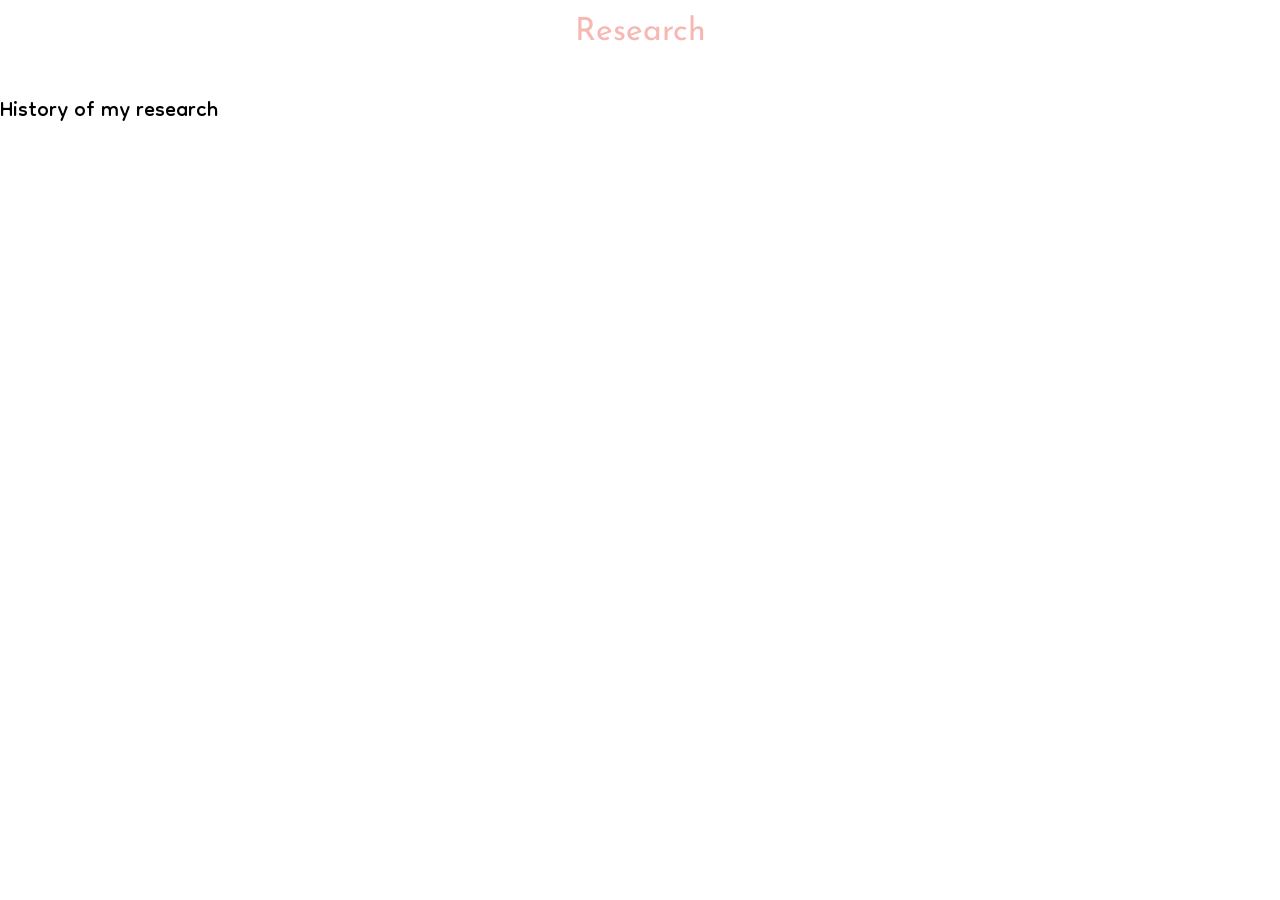
<file: research.html>
<html>

<head>
    <title>Natalie Orsi | Researcher</title>
    <meta charset="UTF-8">
    <meta name="viewport" content="width=device-width, initial-scale=1">
    <meta name="color-scheme" content="dark light">
    <link rel="preconnect" href="https://fonts.googleapis.com">
    <link rel="preconnect" href="https://fonts.gstatic.com" crossorigin>

    <link rel="stylesheet" href="/styles.css">
</head>

<body>
    <h1>Research</h1>
    <p>History of my research</p>
</body>

</html>
</file>
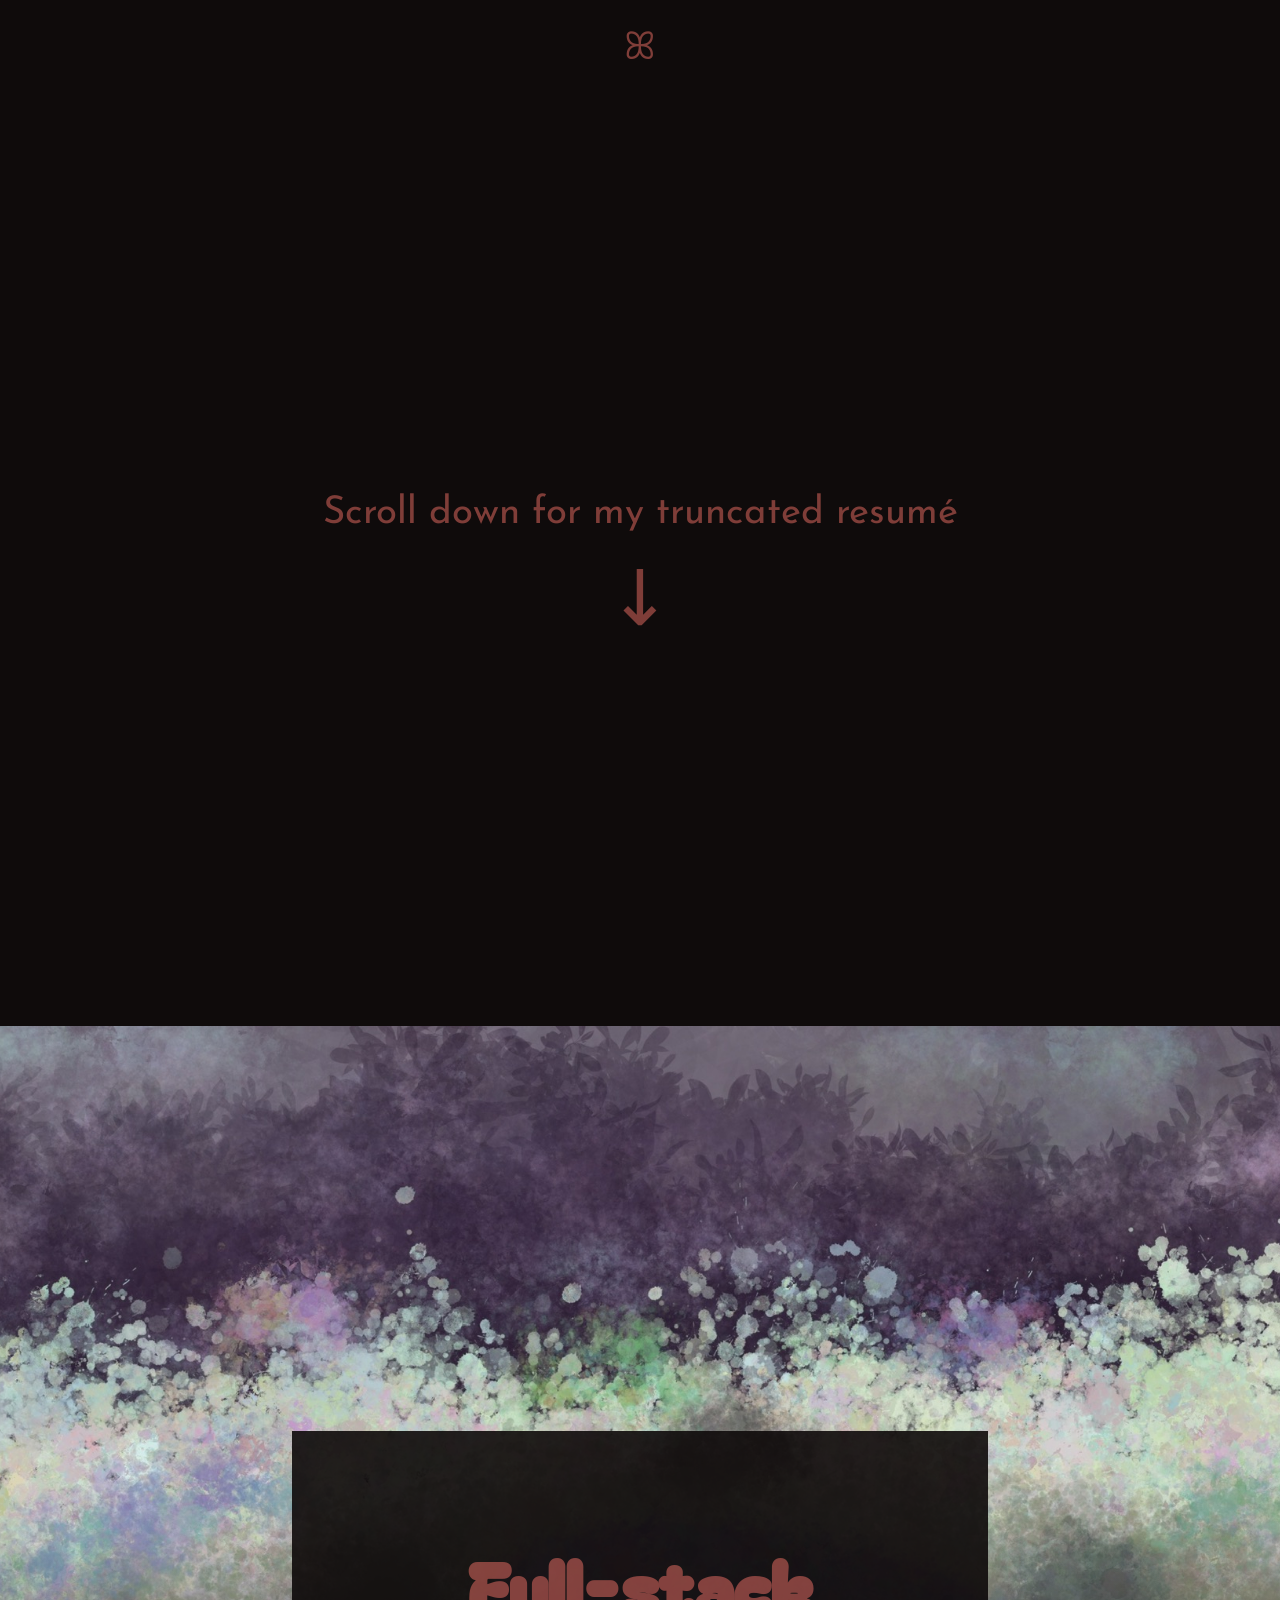
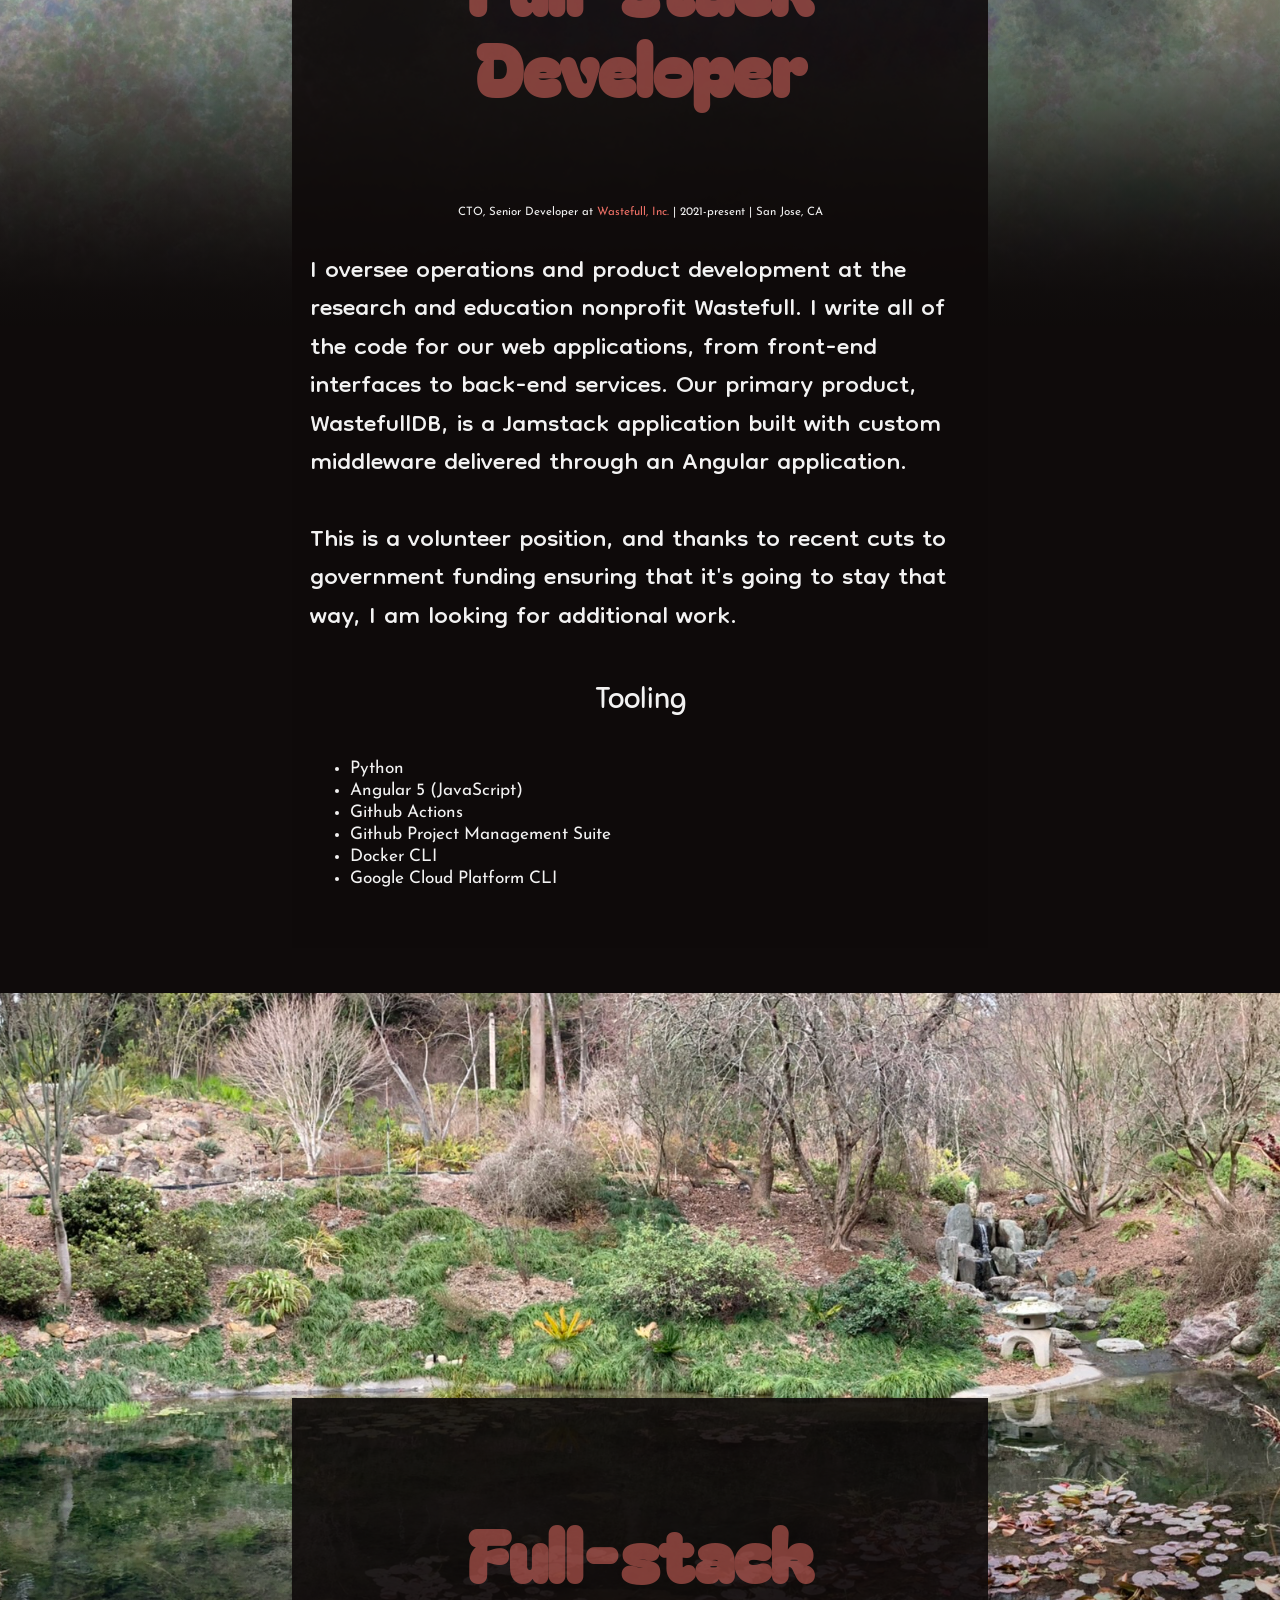
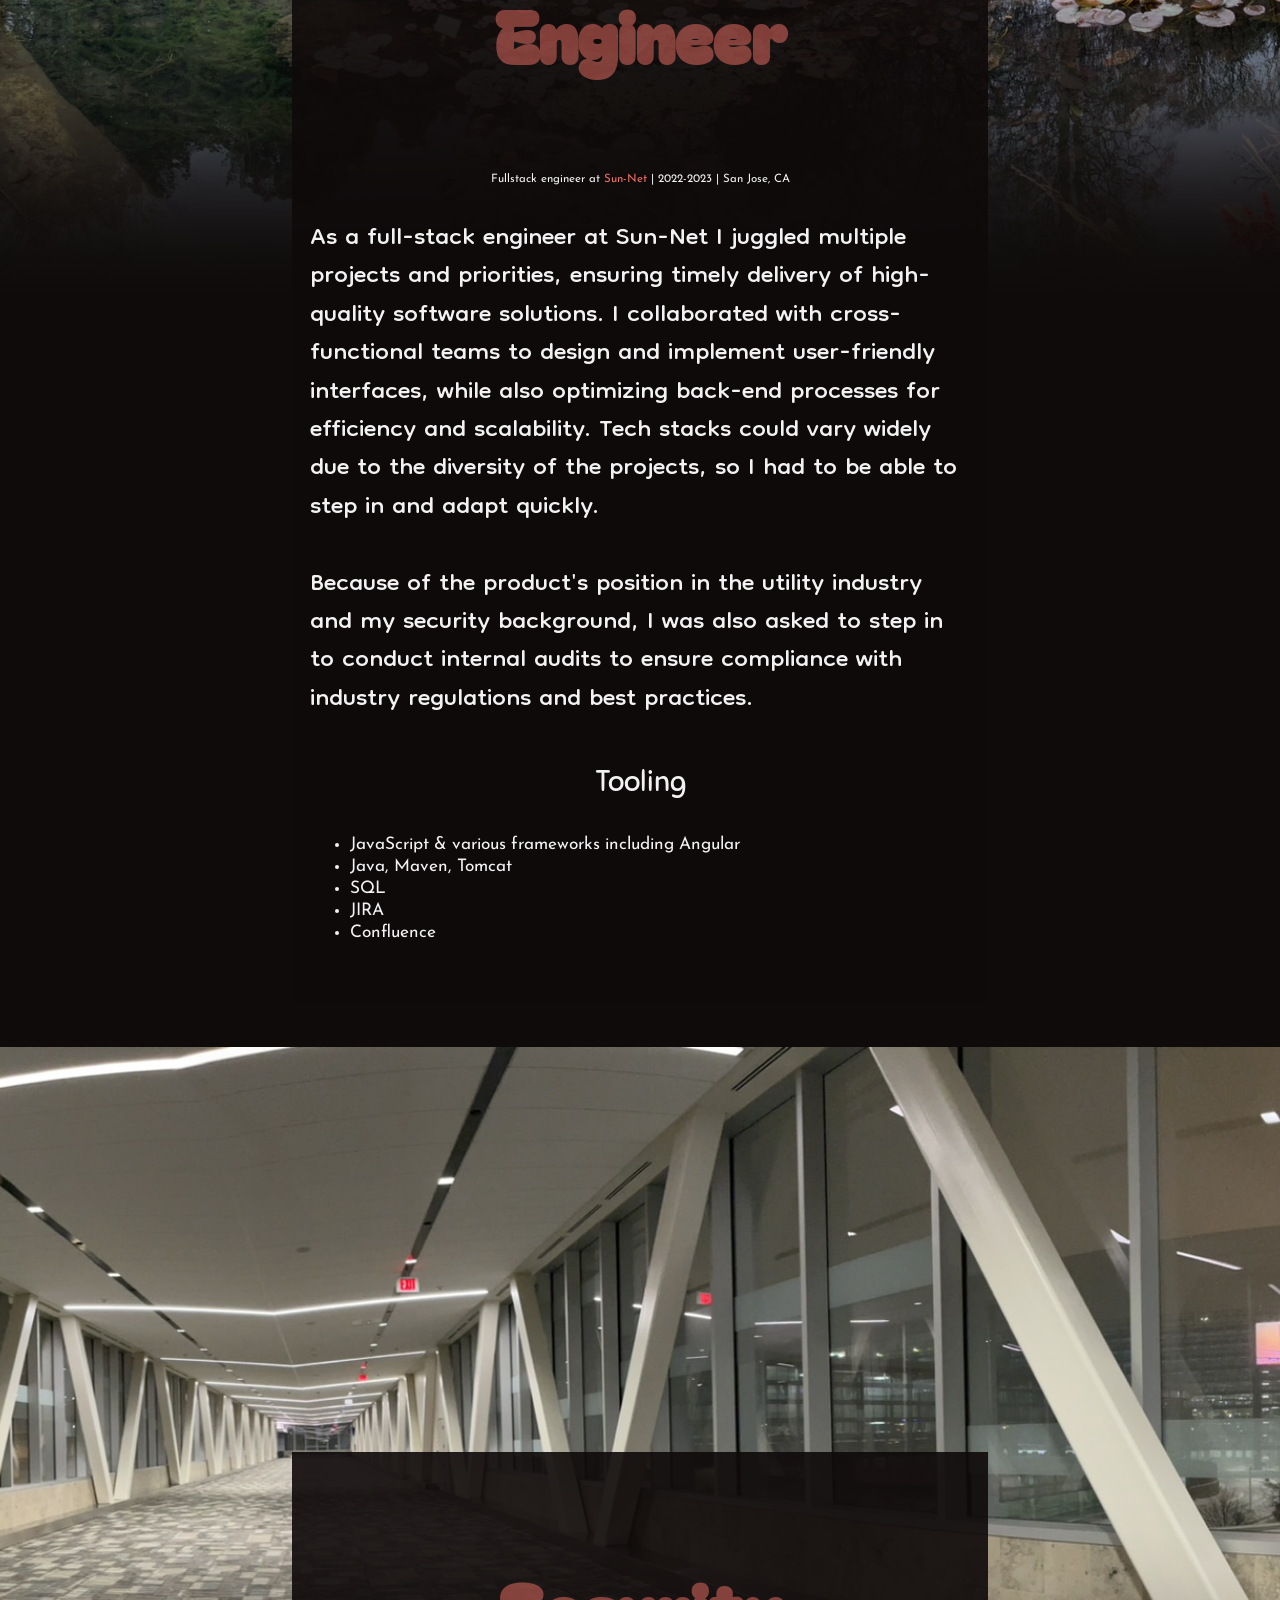
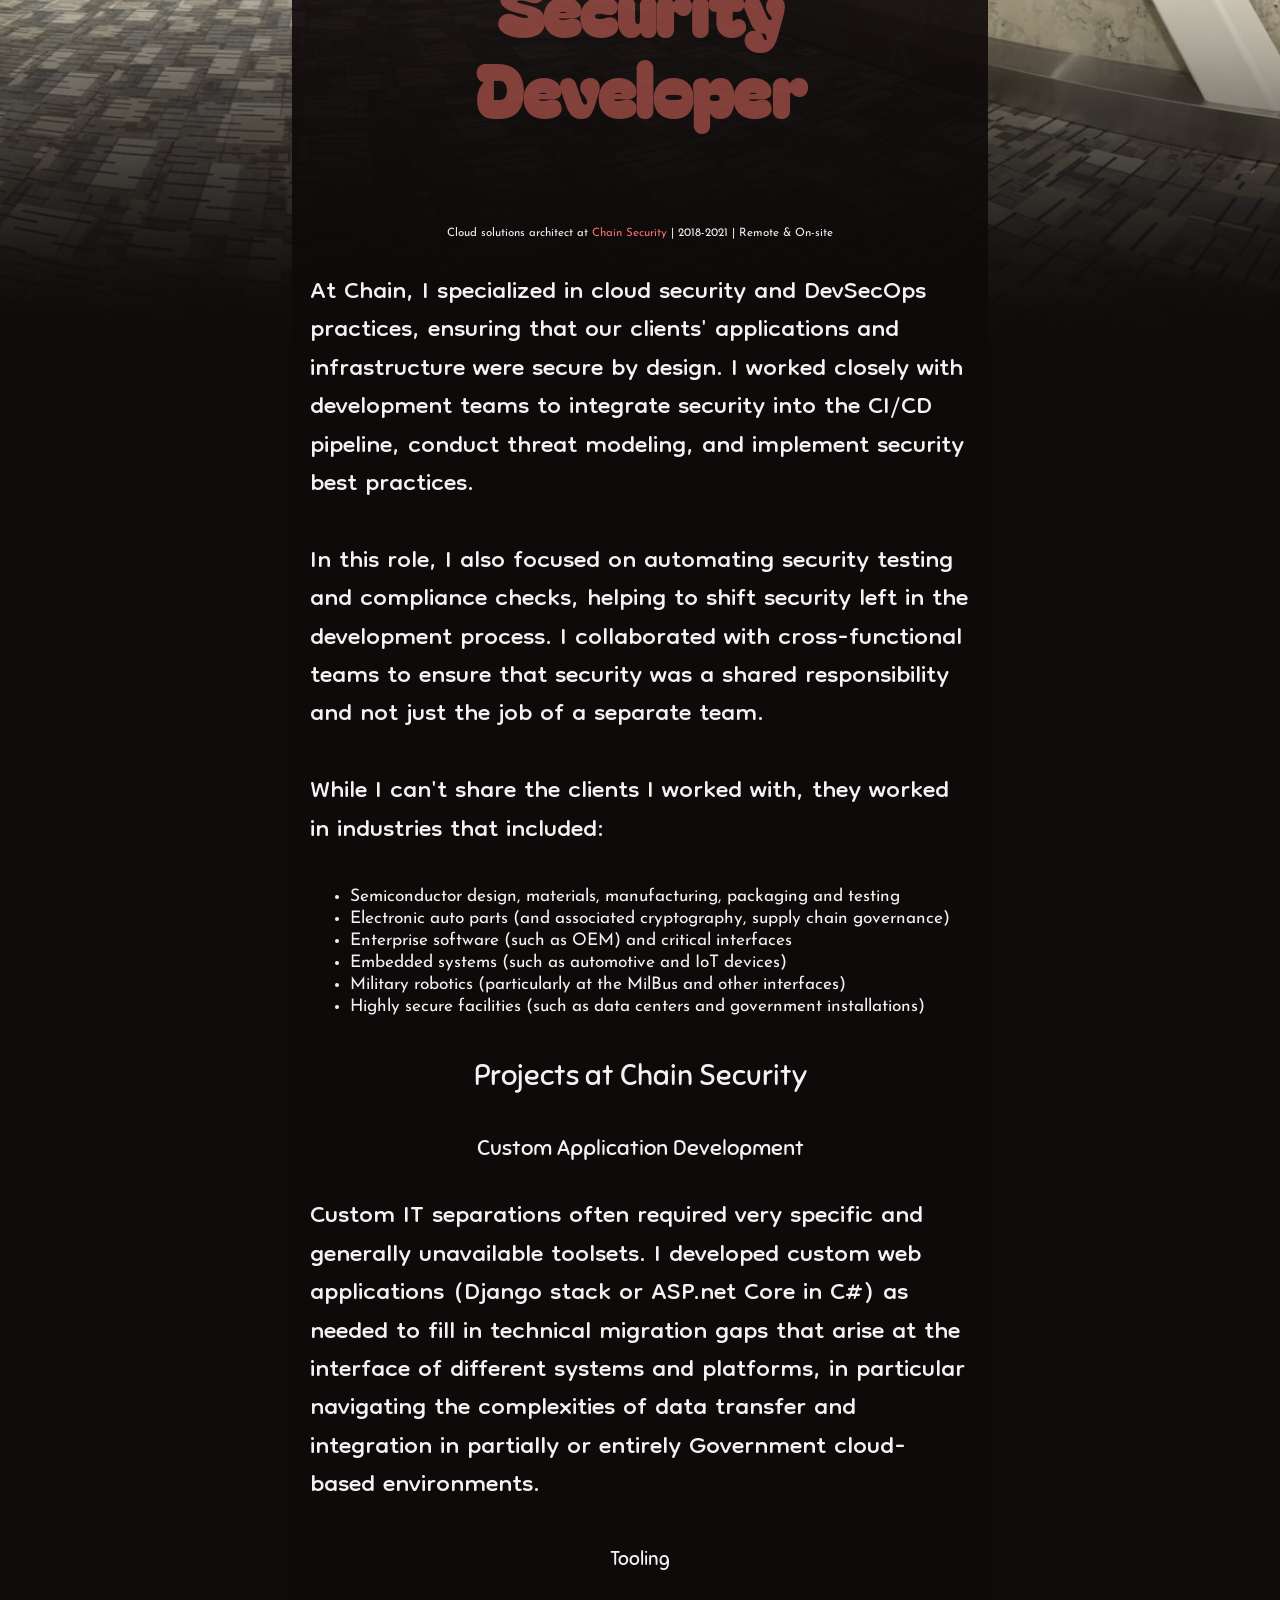
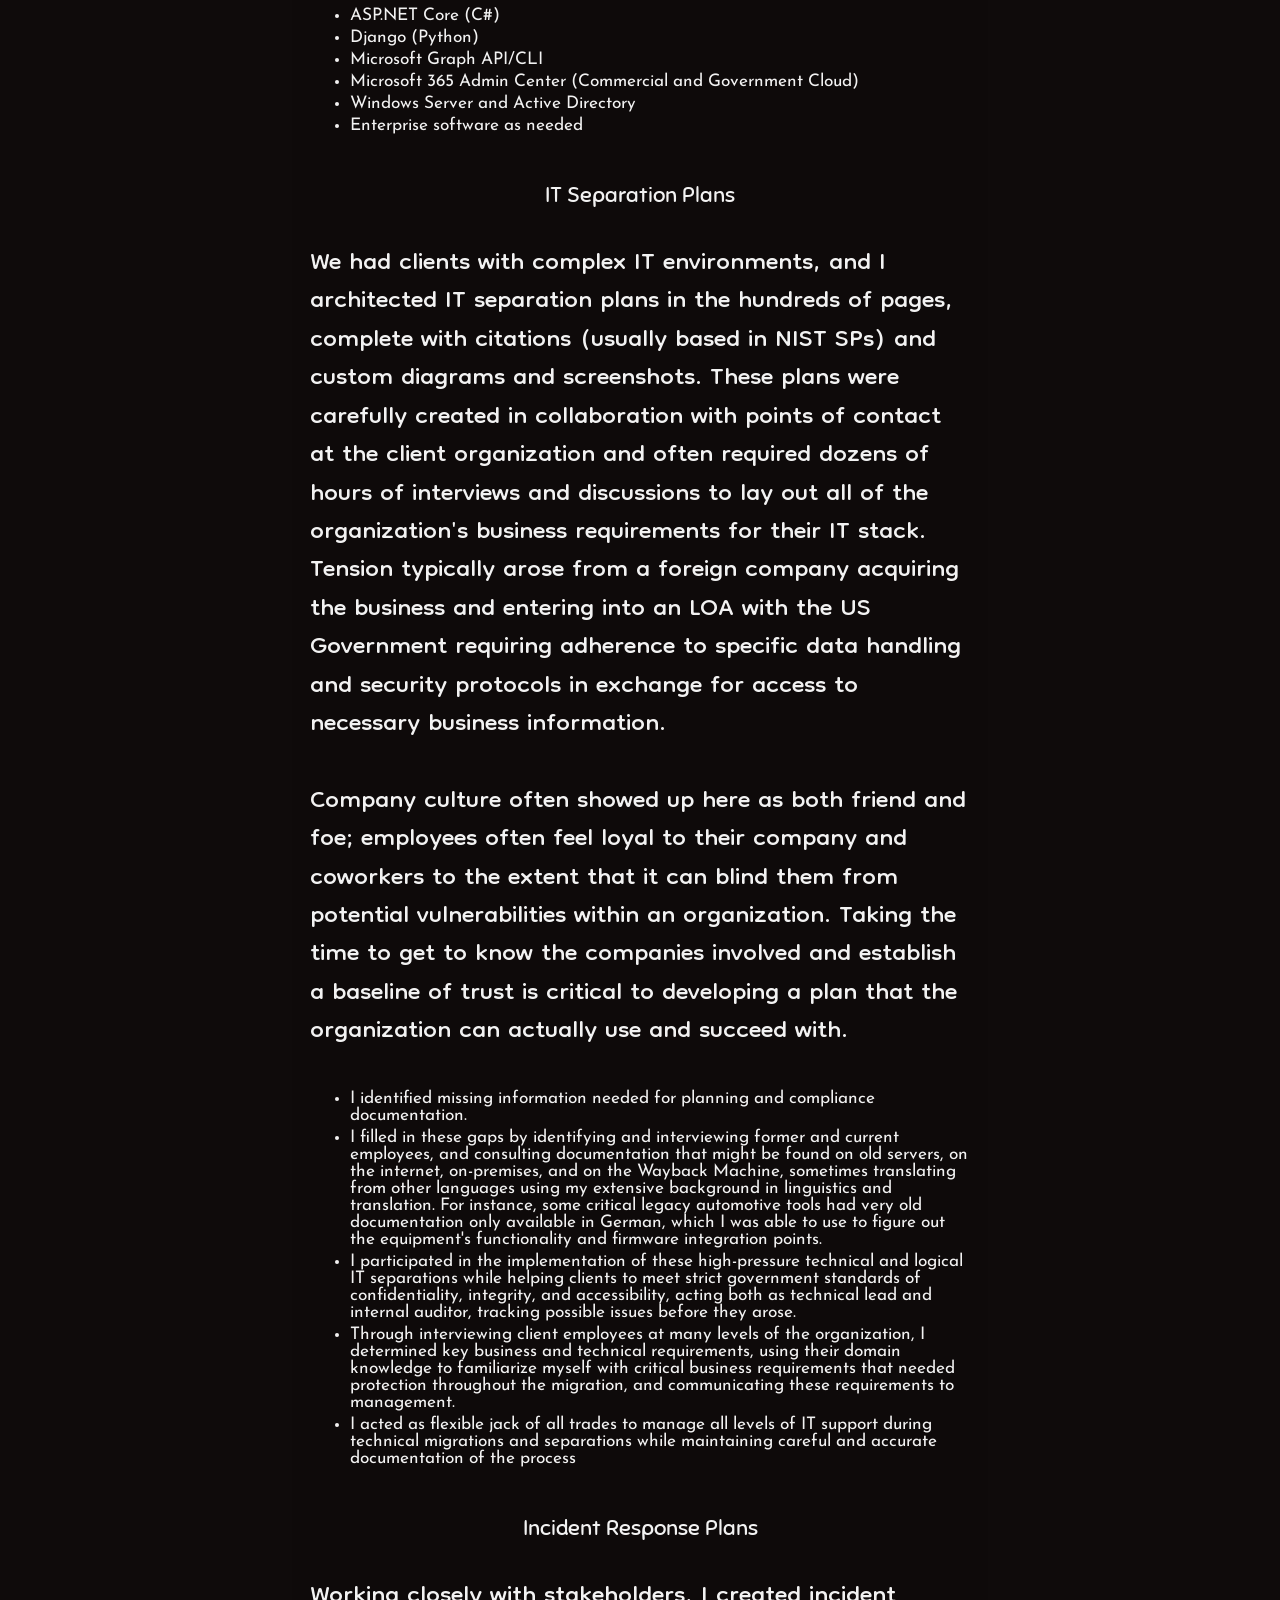
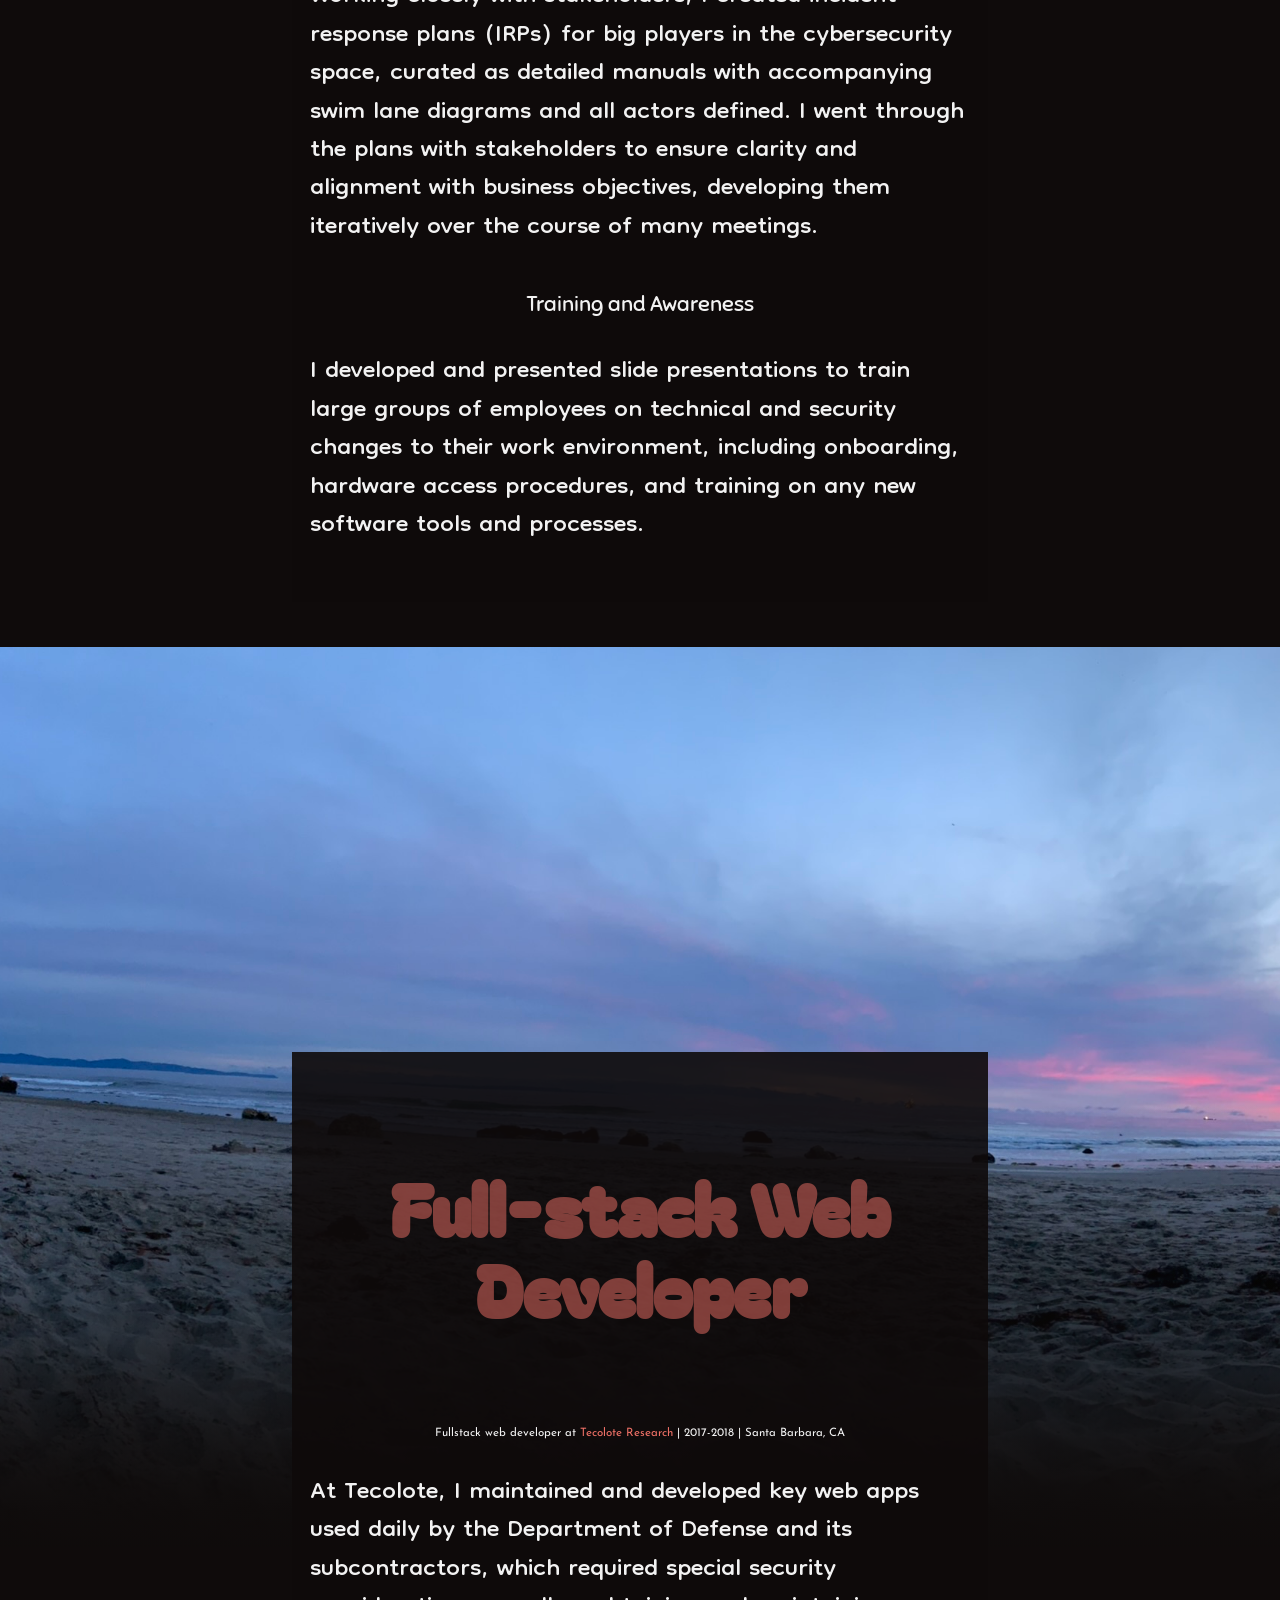
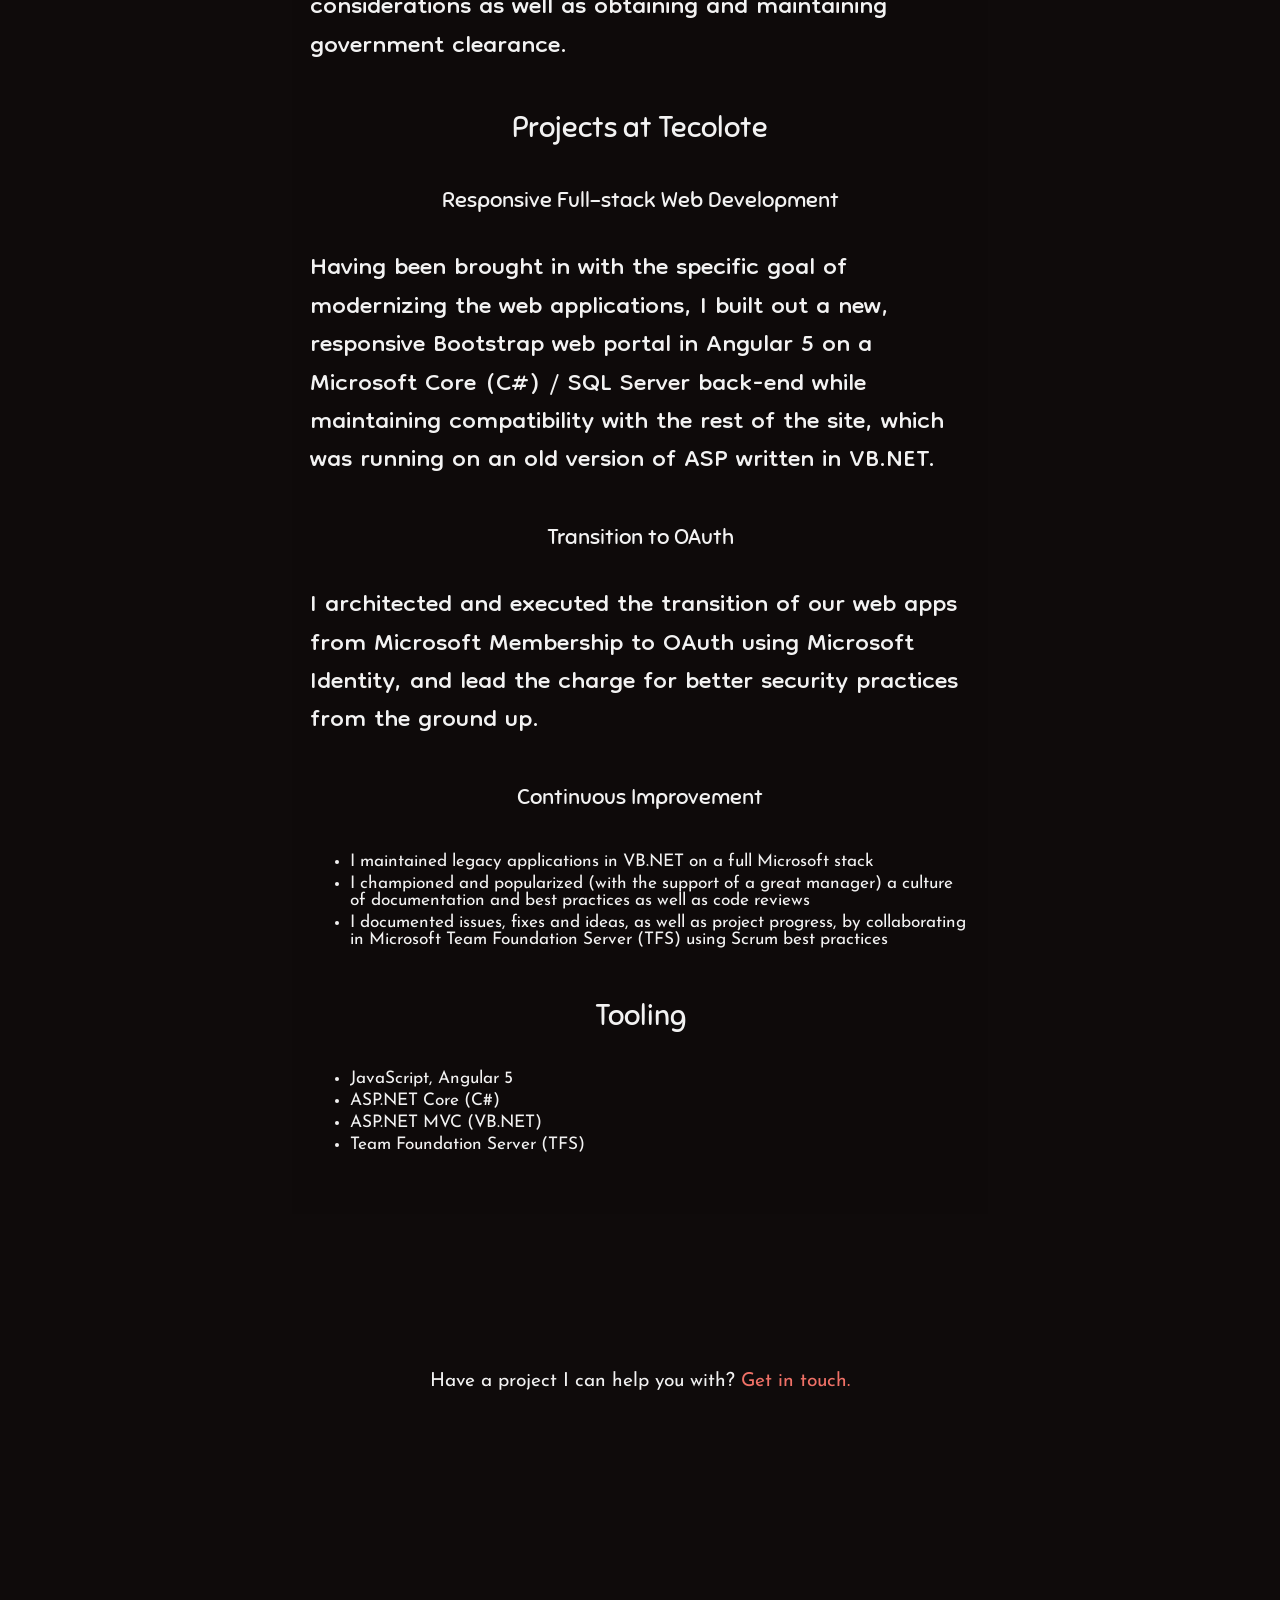
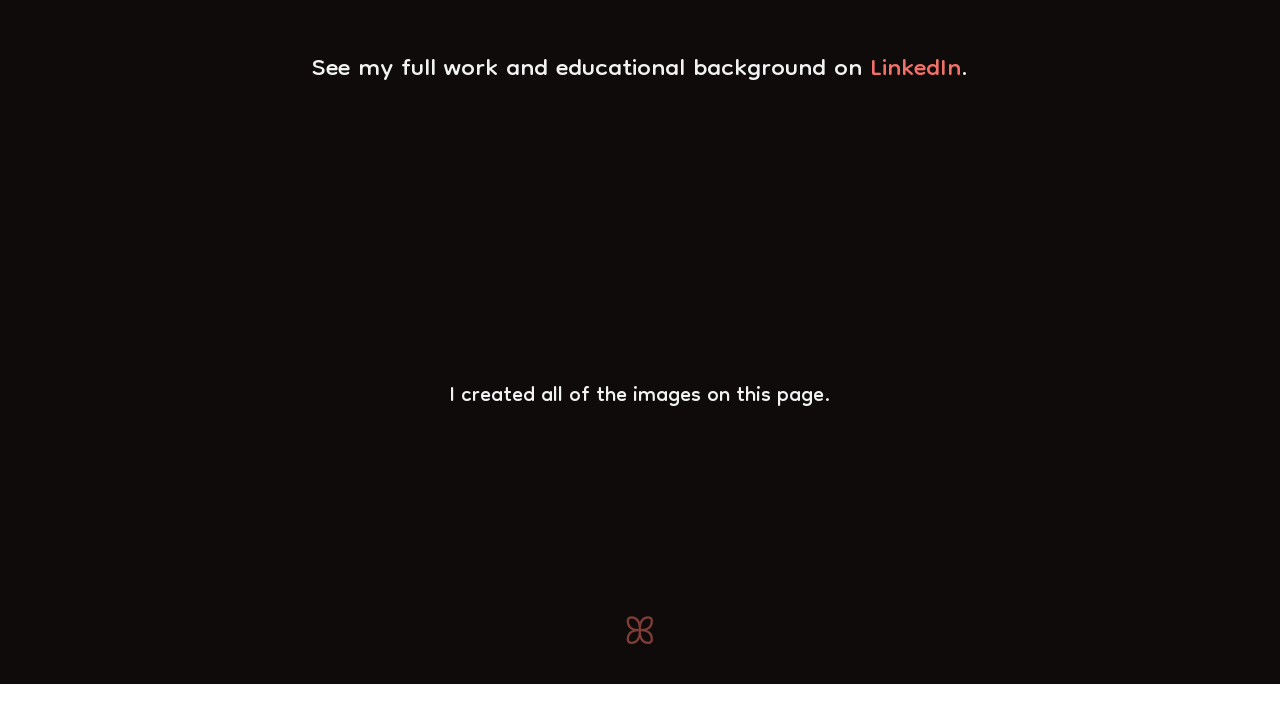
<file: software.html>
<html>

<head>
    <title>Natalie Orsi | Software Dev</title>
    <meta charset="UTF-8">
    <meta name="viewport" content="width=device-width, initial-scale=1">
    <meta name="color-scheme" content="dark light">
    <link rel="preconnect" href="https://fonts.googleapis.com">
    <link rel="preconnect" href="https://fonts.gstatic.com" crossorigin>
    <link rel="stylesheet" href="/styles.css">

</head>

<body>

    <div class="container">
        <h1><a href="/index.html">ꕤ</a></h1>
        <header class="header">
            <h1 class="page-title">Scroll down for my truncated resumé</h1>
        </header>
        <div class="main">
            <div class="section">
                <figure class="image-container">
                    <img src="/C7B7B36B-3028-4AF2-87A6-174D54C46E4B_1_102_o.jpeg" alt="Some random art I made."
                        width="1200" height="200%" />
                </figure>

                <article class="content">
                    <h1 class="section-title">Full-stack Developer</h1><span class="byline">CTO, Senior
                        Developer at
                        <a href="https://wastefull.org" target="_blank" rel="noreferrer">Wastefull,
                            Inc.</a> | 2021-present | San Jose, CA</span>
                    <p>I oversee operations and product development at the research and education nonprofit Wastefull.
                        I write all of the code for our
                        web applications, from front-end interfaces to back-end services. Our primary product,
                        WastefullDB, is a Jamstack application built with custom middleware delivered through an Angular
                        application.</p>
                    <p>This is a volunteer position, and thanks to recent cuts to government funding ensuring that it's
                        going to stay that way, I am looking for
                        additional work.</p>
                    <h2>Tooling</h2>
                    <p>
                    <ul>
                        <li>Python</li>
                        <li>Angular 5 (JavaScript)</li>
                        <li>Github Actions</li>
                        <li>Github Project Management Suite</li>
                        <li>Docker CLI</li>
                        <li>Google Cloud Platform CLI</li>
                    </ul>
                    </p>
                </article>
            </div>
            <div class="section">
                <figure class="image-container">
                    <img src="/B28FBC0A-1CDD-45FE-8048-716C515A44F7_1_102_o.jpeg"
                        alt="A panorama I took at the UC Berkeley Botanical gardens, a place I love." />

                </figure>
                <article class="content">
                    <h1 class="section-title">Full-stack Engineer</h1><span class="byline">Fullstack engineer at <a
                            href="https://sunnetsoftware.com" target="_blank" rel="noreferrer">Sun-Net</a> | 2022-2023 |
                        San Jose, CA</span>
                    <p>As a full-stack engineer at Sun-Net I juggled multiple projects and priorities, ensuring timely
                        delivery of high-quality software solutions. I collaborated with cross-functional teams to
                        design and implement user-friendly interfaces, while also optimizing back-end processes for
                        efficiency and scalability. Tech stacks could vary widely due to the diversity of the projects,
                        so I had to be able to step in
                        and adapt quickly.
                    </p>
                    <p>Because of the product's position in the utility industry and my security background, I was
                        also asked to step in to conduct internal audits to ensure compliance with industry regulations
                        and best practices.</p>
                    <p>
                    <h2>Tooling</h2>
                    <ul>
                        <li>JavaScript & various frameworks including Angular</li>
                        <li>Java, Maven, Tomcat</li>
                        <li>SQL</li>
                        <li>JIRA</li>
                        <li>Confluence</li>
                    </ul>
                    </p>
                </article>
            </div>
            <div class="section">
                <figure class="image-container">
                    <img src="/9AB0D1C4-B4F9-4617-A0B4-AE8279325CBA_1_102_o.jpeg"
                        alt="A panorama I took at the Minneapolis airport, a place I do not want to return to as I always get snowed in there." />
                </figure>

                <article class="content">
                    <h1 class="section-title">Security Developer</h1><span class="byline">Cloud solutions architect at
                        <a href="https://www.chainsec.com" target="_blank" rel="noreferrer">Chain Security
                        </a> | 2018-2021 | Remote & On-site</span>
                    <p>At Chain, I specialized in cloud security and DevSecOps practices, ensuring that our clients'
                        applications and infrastructure were secure by design. I worked closely with development teams
                        to integrate security into the CI/CD pipeline, conduct threat modeling, and implement security
                        best practices.</p>
                    <p>In this role, I also focused on automating security testing and compliance checks, helping to
                        shift security left in the development process. I collaborated with cross-functional teams to
                        ensure that security was a shared responsibility and not just the job of a separate team.</p>
                    <p>While I can't share the clients I worked with, they worked in industries that included:</p>
                    <ul>
                        <li>Semiconductor design, materials, manufacturing, packaging and testing</li>
                        <li>Electronic auto parts (and associated cryptography, supply chain governance)</li>
                        <li>Enterprise software (such as OEM) and critical interfaces</li>
                        <li>Embedded systems (such as automotive and IoT devices)</li>
                        <li>Military robotics (particularly at the MilBus and other interfaces)</li>
                        <li>Highly secure facilities (such as data centers and government installations)</li>
                    </ul>
                    <h2>Projects at Chain Security</h2>
                    <h3>Custom Application Development</h3>
                    <p>Custom IT separations often required very specific and generally unavailable toolsets. I
                        developed custom web applications (Django stack or ASP.net Core in C#) as needed to fill in
                        technical migration gaps that arise at the interface of different systems and platforms, in
                        particular navigating the complexities of data transfer and integration in partially or
                        entirely Government cloud-based environments.</p>
                    <p>
                    <h4>Tooling</h4>
                    <ul>
                        <li>ASP.NET Core (C#)</li>
                        <li>Django (Python)</li>
                        <li>Microsoft Graph API/CLI</li>
                        <li>Microsoft 365 Admin Center (Commercial and Government Cloud)</li>
                        <li>Windows Server and Active Directory</li>
                        <li>Enterprise software as needed</li>
                    </ul>
                    </p>
                    <h3>IT Separation Plans</h3>
                    <p>We had clients with complex IT environments, and I architected IT separation plans in the
                        hundreds of pages, complete with citations (usually
                        based in NIST SPs) and custom diagrams and screenshots. These plans were carefully created in
                        collaboration with points of contact at the client organization and often required dozens of
                        hours of interviews and discussions to lay out all of the organization's business requirements
                        for their IT stack. Tension typically arose from a foreign company acquiring the business and
                        entering into an LOA with the US Government requiring adherence to specific data handling and
                        security protocols in exchange for
                        access to necessary business information. </p>
                    <p>Company culture often showed up here as both friend
                        and foe; employees
                        often feel loyal to their company and coworkers to the extent that it can blind them from
                        potential vulnerabilities within an organization. Taking the time to get to know the companies
                        involved and establish a baseline of trust is critical to developing a plan that the
                        organization can actually use and succeed with.
                    <ul>
                        <li>I identified missing information needed for planning and compliance documentation.
                        </li>
                        <li>I filled in these gaps by identifying and interviewing former and current employees, and
                            consulting
                            documentation that might be found on old servers, on the internet, on-premises, and on the
                            Wayback Machine, sometimes translating from other languages using my extensive background in
                            linguistics and translation. For instance, some critical legacy automotive tools had very
                            old documentation only available in German, which I was able to use to figure out
                            the equipment's functionality and firmware integration points.
                        </li>
                        <li>I participated in the implementation of these high-pressure technical and logical IT
                            separations
                            while helping clients to meet strict government standards of
                            confidentiality, integrity, and accessibility, acting both as technical lead and internal
                            auditor, tracking possible issues before they arose.
                        </li>
                        <li>Through interviewing client employees at many levels of the organization, I determined key
                            business and
                            technical requirements,
                            using their domain knowledge to familiarize myself with critical business requirements that
                            needed
                            protection throughout the migration, and communicating these requirements to management.
                        </li>
                        <li>I acted as flexible jack of all trades to manage all levels of IT support during technical
                            migrations and separations while maintaining careful and accurate documentation of the
                            process</li>
                    </ul>
                    </p>
                    <h3>Incident Response Plans</h3>
                    <p>Working closely with stakeholders, I created incident response plans (IRPs) for big players in
                        the cybersecurity space, curated as detailed
                        manuals with accompanying swim lane diagrams and all actors defined. I went through the
                        plans with stakeholders to ensure clarity and alignment with business objectives, developing
                        them iteratively over the course of many meetings.</p>
                    <h3>Training and Awareness</h3>
                    <p>
                        I developed and presented slide presentations to train large groups of employees on technical
                        and security changes to their work environment, including onboarding, hardware access
                        procedures, and training on any new software tools and
                        processes.
                    </p>
                </article>
            </div>
            <div class="section">
                <figure class="image-container">
                    <img src="/C4C4C2FB-2D95-4F35-B7D8-5C4CFE903ECF_1_102_o.jpeg"
                        alt="A panorama I took in Isla Vista, CA." />
                </figure>
                <article class="content">
                    <h1 class="section-title">Full-stack Web Developer</h1><span class="byline">Fullstack web developer
                        at <a href="https://tecolote.com" target="_blank" rel="noreferrer">Tecolote
                            Research</a> | 2017-2018 | Santa Barbara, CA</span>
                    <p>At Tecolote, I maintained and developed key web apps used daily by the Department of Defense
                        and its subcontractors, which required special security considerations as well as obtaining and
                        maintaining
                        government clearance.</p>
                    <h2>Projects at Tecolote</h2>
                    <h3>Responsive Full-stack Web Development</h3>
                    <p>Having been brought in with the specific goal of modernizing the web applications, I built out a
                        new, responsive Bootstrap web portal
                        in Angular 5 on a Microsoft Core (C#) / SQL
                        Server back-end while maintaining compatibility with the rest of the site, which was running on
                        an old version of ASP written in VB.NET.</p>
                    <h3>Transition to OAuth</h3>
                    <p>
                        I architected and executed the transition of our web apps from Microsoft Membership to OAuth
                        using
                        Microsoft Identity, and lead the charge for better security practices from the ground up.
                    </p>
                    <h3>Continuous Improvement</h3>
                    <p>
                    <ul>
                        <li>
                            I maintained legacy applications in VB.NET on a full Microsoft stack
                        </li>
                        <li>I championed and popularized (with the support of a great manager) a culture of
                            documentation
                            and best practices as well as code reviews</li>
                        <li>I documented issues, fixes and ideas, as well as project progress, by collaborating in
                            Microsoft
                            Team Foundation Server (TFS) using Scrum best practices</li>
                    </ul>
                    </p>
                    <p>
                    <h2>Tooling</h2>
                    <ul>
                        <li>JavaScript, Angular 5</li>
                        <li>ASP.NET Core (C#)</li>
                        <li>ASP.NET MVC (VB.NET)</li>
                        <li>Team Foundation Server (TFS)</li>

                    </ul>
                    </p>

                </article>
            </div>
        </div>
        <footer class="footer">Have a project I can help you with? <a href="mailto:thisis@natalies.email">Get in
                touch.</a>
            <p>

                See my full work and educational background on <a
                    href="https://www.linkedin.com/in/natalieorsi/">LinkedIn</a>.
            </p>
            <p><small>I created all of the images on this page.</small></p>
        </footer>
        <h1><a href="/index.html">ꕤ</a></h1>
    </div>
</body>

</html>
</file>
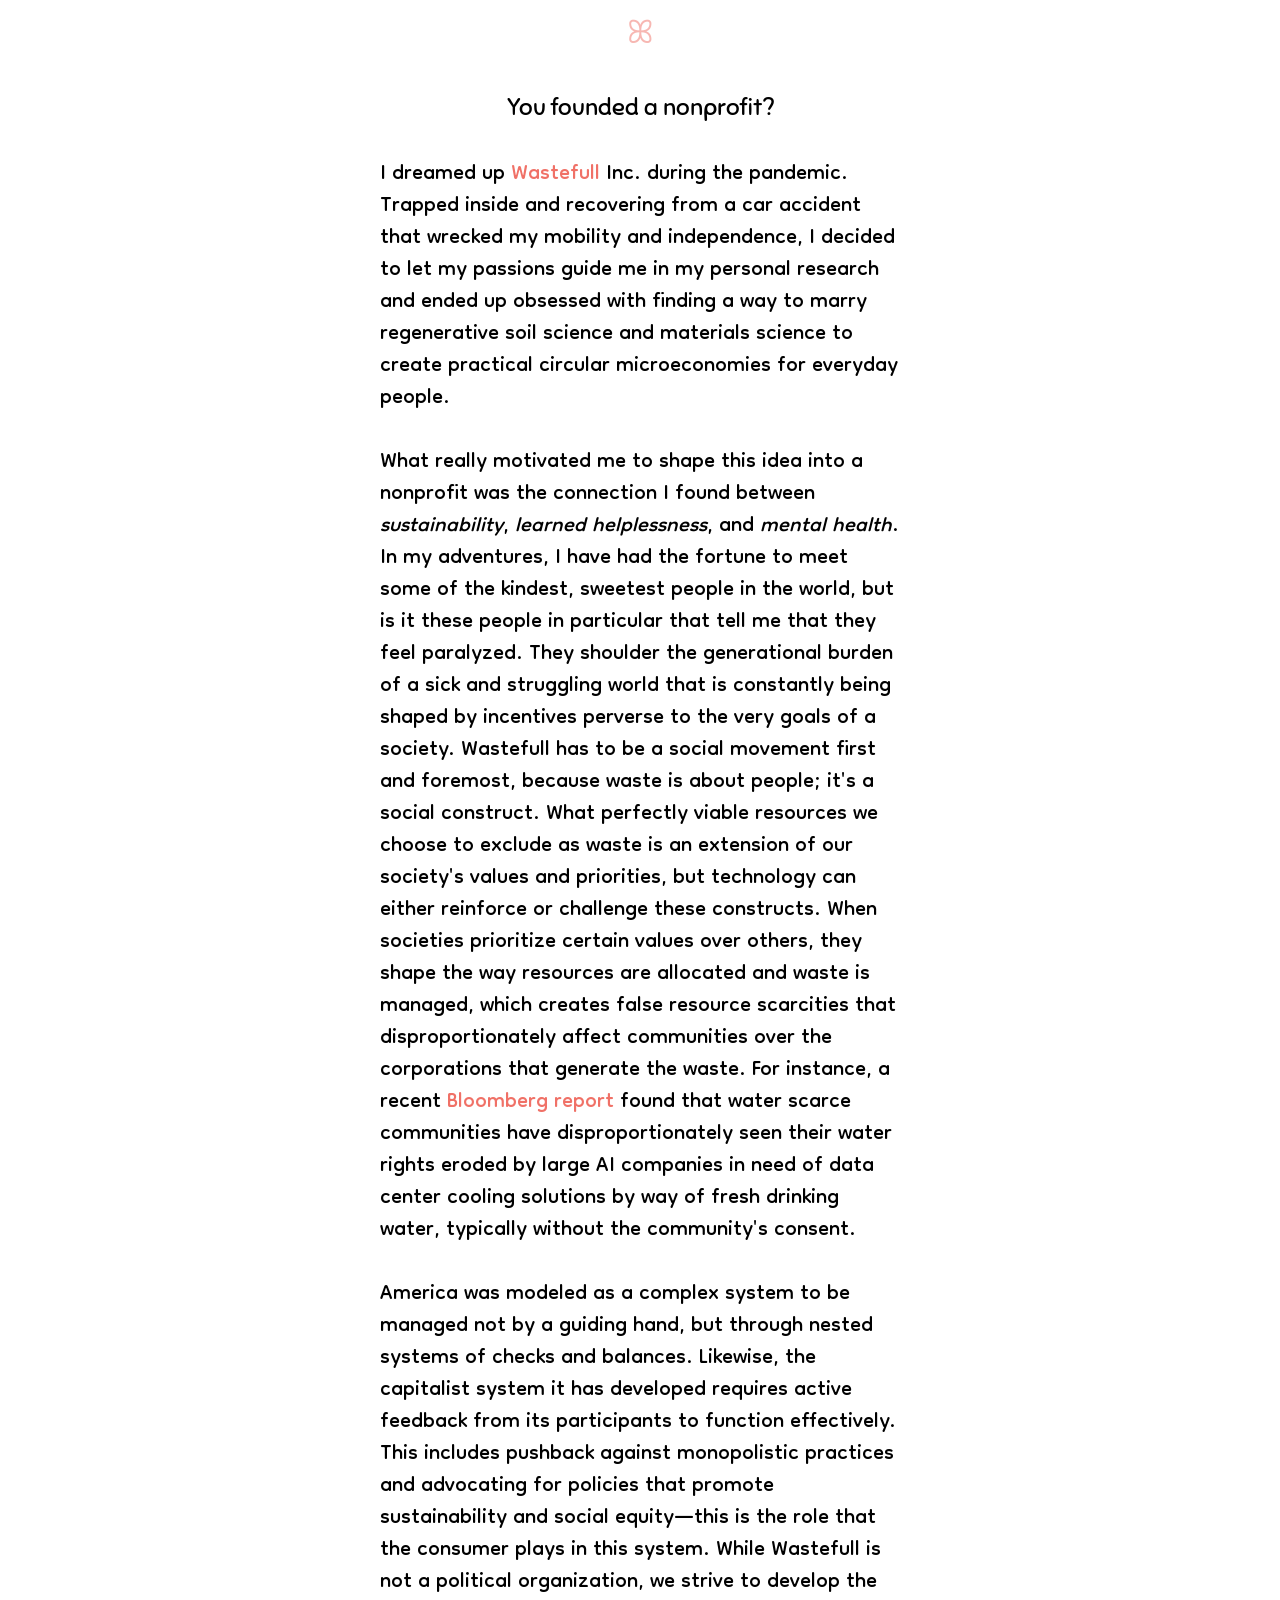
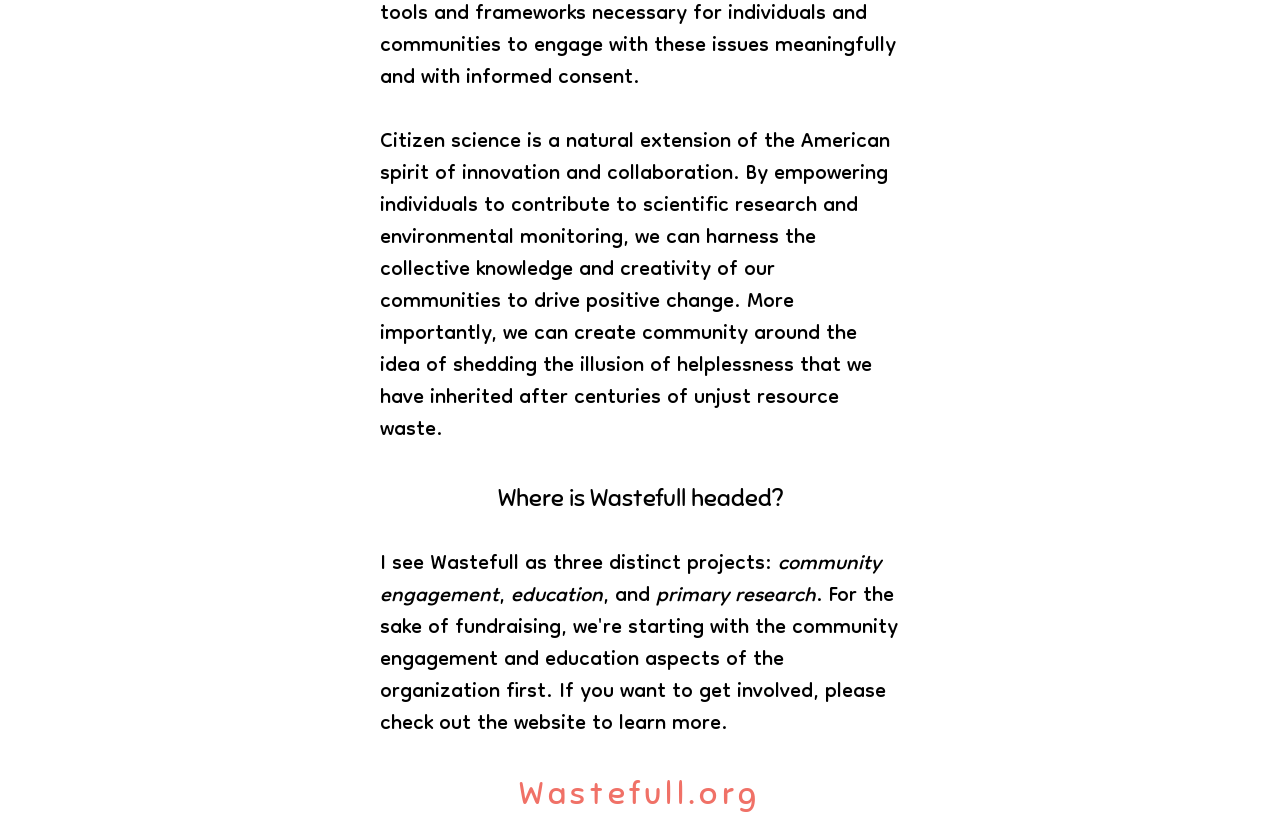
<file: wastefull.html>
<html>

<head>
    <title>Natalie Orsi | Wastefull</title>
    <meta charset="UTF-8">
    <meta name="viewport" content="width=device-width, initial-scale=1">
    <meta name="color-scheme" content="dark light">
    <link rel="preconnect" href="https://fonts.googleapis.com">
    <link rel="preconnect" href="https://fonts.gstatic.com" crossorigin>
    <link href="https://fonts.googleapis.com/css2?family=Bagel+Fat+One&family=Sniglet:wght@400;800&display=swap"
        rel="stylesheet">
    <link rel="stylesheet" href="/styles.css">
</head>

<body>
    <h1><a href="/index.html">ꕤ</a></h1>
    <main>
        <h2>You founded a nonprofit?</h2>
        <p>I dreamed up <a class="inline-link" href="https://wastefull.org">Wastefull</a> Inc. during the pandemic.
            Trapped inside and recovering from a car accident that wrecked my mobility and independence, I decided to
            let my passions guide me in my personal research and ended up obsessed with finding a way to marry
            regenerative soil science and materials science to create practical circular microeconomies for everyday
            people.
        </p>
        <p>What really motivated me to shape this idea into a nonprofit was the connection I found between
            <em>sustainability</em>, <em>learned helplessness</em>, and <em>mental health</em>.
            In my adventures, I have had the fortune to meet some of the kindest, sweetest people in the world, but is
            it
            these people in particular that tell me that they feel paralyzed. They shoulder the
            generational burden of a sick and struggling world that is
            constantly being shaped by incentives perverse to the very goals of a society. Wastefull has to be a
            social movement first and foremost, because waste is about people; it's a social construct. What perfectly
            viable resources we
            choose to exclude as waste is an extension of our society's values and priorities, but technology can
            either reinforce or challenge these constructs. When societies prioritize certain values over others, they
            shape the way resources are allocated and waste is managed, which creates false resource scarcities that
            disproportionately affect communities over the corporations that generate the waste. For instance, a recent
            <a href="https://www.bloomberg.com/graphics/2025-ai-impacts-data-centers-water-data/">Bloomberg report</a>
            found that water
            scarce communities have disproportionately seen their water rights eroded by large AI companies in need of
            data center cooling solutions by way of fresh drinking water, typically without the community's consent.
        </p>
        <p>America was modeled as a complex system to be managed not by a guiding hand, but through nested systems of
            checks and balances. Likewise, the capitalist system it has developed requires active feedback from its
            participants to function effectively. This includes pushback against monopolistic practices and advocating
            for policies that promote sustainability and social equity—this is the role that the consumer plays in this
            system. While Wastefull is not a political organization,
            we strive to develop the tools and frameworks necessary for individuals and communities to engage with these
            issues meaningfully and with informed consent.</p>
        <p>Citizen science is a natural extension of the American spirit of innovation and collaboration. By empowering
            individuals to contribute to scientific research and environmental monitoring, we can harness the collective
            knowledge and creativity of our communities to drive positive change. More importantly, we can create
            community
            around the idea of shedding the illusion of helplessness that we have inherited after centuries of unjust
            resource waste.</p>
        <h2>Where is Wastefull headed?</h2>
        <p>I see Wastefull as three distinct projects: <em>community engagement</em>, <em>education</em>, and
            <em>primary research</em>. For the sake of fundraising, we're starting with the community engagement and
            education
            aspects of the organization first. If you want to get involved, please check out the website to learn more.
        </p>
        <nav><a href="https://wastefull.org">Wastefull.org</a></nav>
    </main>
</body>

</html>
</file>
<file: styles.css>
@import url("https://fonts.googleapis.com/css2?family=Bagel+Fat+One&family=Josefin+Sans&family=Dongle&family=Grandiflora+One&family=Sniglet:wght@400;800&display=swap");
:root {
  /* resume vars */
  --scale: 0.1;
  --space: 2vmin;
  --font-heading: "Bagel Fat One", serif;

  /* peach pop art */
  --og1: #f6aca2;
  --og2: #f49b90;
  --og3: #f28b7d;
  --og4: #f07a6a;
  --og5: #ee6352;

  /* pastel dreamland adventure */
  --thistle: #cdb4dbff;
  --fairy-tale: #ffc8ddff;
  --carnation-pink: #ffafccff;
  --uranian-blue: #bde0feff;
  --light-sky-blue: #a2d2ffff;

  /* refreshing summer fun */
  --sky-blue: #8ecae6ff;
  --blue-green: #219ebcff;
  --prussian-blue: #023047ff;
  --selective-yellow: #ffb703ff;
  --ut-orange: #fb8500ff;

  /* summer dream */
  --bittersweet: #f07167ff;
  --light-orange: #fed9b7ff;
  --light-yellow: #fdfcdcff;
  --verdigris: #00afb9ff;
  --cerulean: #0081a7ff;

  /* configure color palette */
  --color-primary: var(--bittersweet);
  --color-secondary: var(--light-orange);
  --color-tertiary: var(--light-yellow);
  --color-quaternary: var(--verdigris);
  --color-quinary: var(--cerulean);

  --font-primary: "Josefin Sans", system-ui, sans-serif;
  --font-secondary: "Sniglet", system-ui, sans-serif;
  --font-tertiary: "Bagel Fat One", system-ui, sans-serif;
  --font-quaternary: "Dongle", system-ui, sans-serif;
  --font-quinary: "Grandiflora One", system-ui, serif;
}
@media (prefers-reduced-motion) {
  :root {
    --scale: 0;
  }
}

.container {
  box-sizing: border-box;
  color: hsl(0, 0%, 95%);
  background-color: hsl(5, 15%, 5%);
  font-size: clamp(0.8rem, 5vw, 1.2rem);
  font-family: var(--font-primary);
  line-height: 1.6;
}

.page-title {
  text-align: center;
}

.page-title::after {
  content: "↓";
  display: block;
  font-size: 2em;
  opacity: 0;
  transform: translateY(-24px);
  animation: fadein 800ms 500ms cubic-bezier(0.34, 1.56, 0.64, 1) forwards;
}

.header,
.footer {
  display: grid;
  place-items: center;
  height: 100vh;
}

.section {
  transform-origin: center top;
  transform: scaleY(calc(1 - var(--scale)));
}

.section > * {
  transform-origin: center top;
  transform: scaleY(calc(1 / (1 - var(--scale))));
}

.section-title {
  font-family: var(--font-heading);
  font-size: clamp(2.5rem, 6vw, 4.5rem);
  font-weight: bold;
  line-height: 1.125;
}

.byline {
  display: block;
  font-size: 0.6em;
  margin: calc(var(--space) / 1.35) 0;
  text-align: center;
}

.content {
  position: relative;
  margin: -50vh auto 0;
  padding: var(--space);
  max-width: 55ch;
  width: calc(100% - var(--space));
  background: hsla(5, 15%, 5%, 0.9);
}

.content > * + * {
  margin-top: 2rem;
}

.image-container {
  position: sticky;
  top: 0;
  width: 100vw;
  height: 100vh;
  z-index: -2;
}

figure {
  margin-block-start: 0;
  margin-block-end: 0;
  margin-inline-start: 0;
  margin-inline-end: 0;
}

.image-container img {
  display: block;
  position: absolute;
  top: 0;
  left: 0;
  width: 100%;
  height: 100%;
  object-fit: cover;
}

.image-container h1 {
  margin-block-start: 0;
  margin-block-end: 0;
  padding: 0;
}

.image-container::after {
  content: "";
  position: absolute;
  bottom: 0;
  left: 0;
  width: 100%;
  height: 50%;
  background: linear-gradient(
    to bottom,
    hsla(5, 15%, 5%, 0) 0%,
    hsla(5, 15%, 5%, 0.013) 8.1%,
    hsla(5, 15%, 5%, 0.049) 15.5%,
    hsla(5, 15%, 5%, 0.104) 22.5%,
    hsla(5, 15%, 5%, 0.175) 29%,
    hsla(5, 15%, 5%, 0.259) 35.3%,
    hsla(5, 15%, 5%, 0.352) 41.2%,
    hsla(5, 15%, 5%, 0.45) 47.1%,
    hsla(5, 15%, 5%, 0.55) 52.9%,
    hsla(5, 15%, 5%, 0.648) 58.8%,
    hsla(5, 15%, 5%, 0.741) 64.7%,
    hsla(5, 15%, 5%, 0.825) 71%,
    hsla(5, 15%, 5%, 0.896) 77.5%,
    hsla(5, 15%, 5%, 0.951) 84.5%,
    hsla(5, 15%, 5%, 0.987) 91.9%,
    hsl(5, 15%, 5%) 100%
  );
}

@keyframes fadein {
  to {
    opacity: 1;
    transform: translateY(0);
  }
}

html {
  background-image: url("https://www.transparenttextures.com/patterns/stardust.png");
  cursor: default;
}
body {
  display: block;
  margin: 0;
}
h1 {
  font-family: var(--font-primary);
  font-weight: 400;
  font-style: normal;
  text-align: center;
  display: block;
  padding: 0.5em 0.5em 0.5em 0.5em;

  color: var(--color-primary);
  opacity: 50%;
}
h2,
h3,
h4,
h5 {
  font-family: var(--font-secondary) !important;
  font-weight: 400;
  font-style: normal;
  text-align: center;
  display: block;
}

li {
  line-height: normal;
  font-size: 0.9em;
  padding-bottom: 5px;
  font-weight: normal;
}
em {
  animation: lights 5s 750ms linear infinite;
}
@keyframes lights {
  0% {
    text-shadow: 0 0 1em hsla(320, 100%, 50%, 0.2),
      0 0 0.125em hsla(320, 100%, 60%, 0.3),
      -1em -0.125em 0.5em hsla(40, 100%, 60%, 0),
      1em 0.125em 0.5em hsla(200, 100%, 60%, 0);
  }

  30% {
    text-shadow: 0 0 1em hsla(320, 100%, 50%, 0.5),
      0 0 0.125em hsla(320, 100%, 60%, 0.5),
      -0.5em -0.125em 0.25em hsla(40, 100%, 60%, 0.2),
      0.5em 0.125em 0.25em hsla(200, 100%, 60%, 0.4);
  }

  40% {
    text-shadow: 0 0 1em hsla(320, 100%, 50%, 0.5),
      0 0 0.125em hsla(320, 100%, 90%, 0.5),
      -0.25em -0.125em 0.125em hsla(40, 100%, 60%, 0.2),
      0.25em 0.125em 0.125em hsla(200, 100%, 60%, 0.4);
  }

  70% {
    text-shadow: 0 0 1em hsla(320, 100%, 50%, 0.5),
      0 0 0.125em hsla(320, 100%, 60%, 0.5),
      0.5em -0.125em 0.25em hsla(40, 100%, 60%, 0.2),
      -0.5em 0.125em 0.25em hsla(200, 100%, 60%, 0.4);
  }

  100% {
    text-shadow: 0 0 1em hsla(320, 100%, 50%, 0.2),
      0 0 0.125em hsla(320, 100%, 60%, 0.3),
      1em -0.125em 0.5em hsla(40, 100%, 60%, 0),
      -1em 0.125em 0.5em hsla(200, 100%, 60%, 0);
  }
}
em:hover {
  color: inherit;
  animation: none;
}
h1 :hover {
  animation: focus ease-in 0.4s;
  animation-fill-mode: forwards;
}

@keyframes focus {
  0% {
    opacity: 50%;
  }
  100% {
    opacity: 100%;
  }
}
section {
  position: absolute;
  top: 50%;
  left: 50%;
  transform: translate(-50%, -50%);
}
p {
  font: 2em var(--font-quaternary);
  line-height: 1;
}
a {
  font: inherit;
  display: contents;
  letter-spacing: inherit;
  color: var(--color-primary);
  text-decoration: inherit;
  text-shadow: inherit;
  animation: none;
}
nav {
  letter-spacing: 0.3rem;
  display: block;
  margin-left: auto;
  margin-right: auto;
  margin-top: 0;
  text-align: center;
  font: 2em "Sniglet", sans-serif;
  text-decoration: none;
  color: var(--color-primary);
}
nav:hover {
  text-shadow: 3px 3px 0 var(--color-secondary), 6px 6px 0 var(--color-tertiary),
    9px 9px var(--color-quaternary), 12px 12px 0 var(--color-quinary);
  animation: smear ease-in 0.4s;
  animation-fill-mode: forwards;
  color: var(--color-primary);
}

h1 a:hover {
  text-decoration: none;
  color: default;
  animation: none;
  text-shadow: none;
  cursor: w-resize;
}

nav:hover ::before {
  content: "ꕤ";
  display: inline-block;
  position: relative;
  text-shadow: none;
  color: var(--color-quinary);
  z-index: -1;
  animation: spin 1s linear infinite;
}
nav:hover ::after {
  content: "ꕤ";
  display: inline-block;
  position: relative;
  text-shadow: none;
  color: var(--color-quinary);
  z-index: -1;
  animation: spin 1s linear infinite;
}
main {
  padding: 2em 4em;
  background: hsla(0, 0%, 100%, 0.08) border-box;
  max-width: 65ch;
  margin: 0 auto; /* centers content */
  line-height: 1.6;
  padding: 0 1rem; /* for small screen breathing room */
}

/* @media (prefers-color-scheme: dark) {
  html {
    filter: invert(100%);
    --webkit-filter: none !important; */
/* color: black;
  }
} */

@keyframes spin {
  0% {
    transform: rotate(0deg);
  }
  100% {
    transform: rotate(360deg);
  }
}

@keyframes smear {
  0% {
    /* text-shadow: none; */
    transform: translate(-3px, -3px);
    text-shadow: 3px 3px 0 var(--color-secondary);
  }
  25% {
    transform: translate(-3px, -3px);
    text-shadow: 3px 3px 0 var(--color-secondary);
  }
  50% {
    transform: translate(-6px, -6px);
    text-shadow: 3px 3px 0 var(--color-secondary),
      6px 6px 0 var(--color-tertiary);
  }
  75% {
    transform: translate(-9px, -9px);
    text-shadow: 3px 3px 0 var(--color-secondary),
      6px 6px 0 var(--color-tertiary), 9px 9px var(--color-quaternary);
  }
  100% {
    transform: translate(-12px, -12px);
    text-shadow: 3px 3px 0 var(--color-secondary),
      6px 6px 0 var(--color-tertiary), 9px 9px var(--color-quaternary),
      12px 12px 0 var(--color-quinary);
  }
}

@-webkit-keyframes smear {
  0% {
    /* text-shadow: none; */
    transform: translate(-3px, -3px);
    text-shadow: 3px 3px 0 var(--color-secondary);
  }
  25% {
    transform: translate(-3px, -3px);
    text-shadow: 3px 3px 0 var(--color-secondary);
  }
  50% {
    transform: translate(-6px, -6px);
    text-shadow: 3px 3px 0 var(--color-secondary),
      6px 6px 0 var(--color-tertiary);
  }
  75% {
    transform: translate(-9px, -9px);
    text-shadow: 3px 3px 0 var(--color-secondary),
      6px 6px 0 var(--color-tertiary), 9px 9px var(--color-quaternary);
  }
  100% {
    transform: translate(-12px, -12px);
    text-shadow: 3px 3px 0 var(--color-secondary),
      6px 6px 0 var(--color-tertiary), 9px 9px var(--color-quaternary),
      12px 12px 0 var(--color-quinary);
  }
}
</file>
